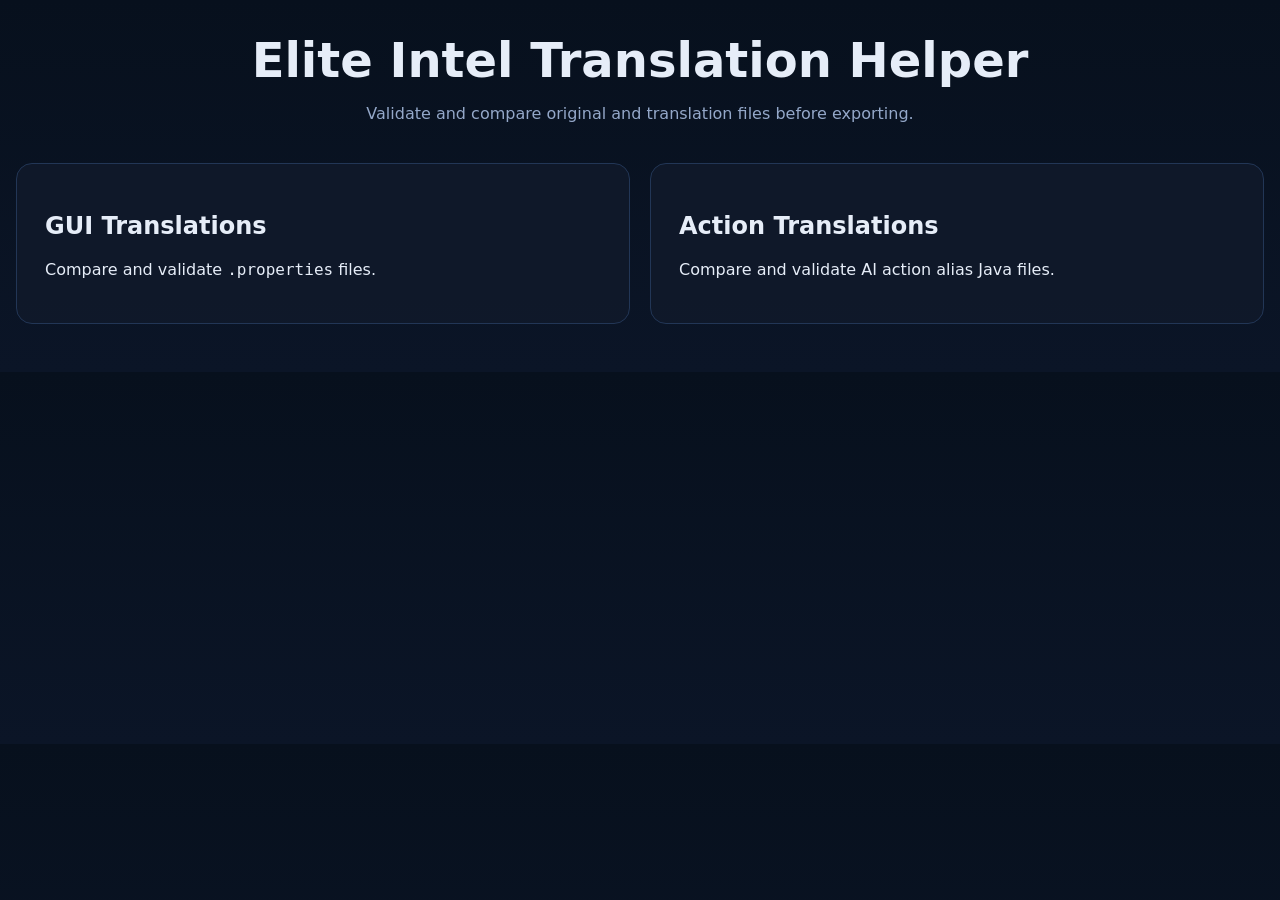
<file: web/index.html>
<!DOCTYPE html>
<html lang="en">
<head>
  <meta charset="UTF-8" />
  <meta name="viewport" content="width=device-width, initial-scale=1.0" />
  <title>Elite Intel Translation Helper</title>
  <link rel="stylesheet" href="./assets/styles.css" />
</head>
<body>
  <main class="home-shell">
    <header class="hero">
      <h1>Elite Intel Translation Helper</h1>
      <p>Validate and compare original and translation files before exporting.</p>
    </header>

    <section class="home-actions">
      <a class="home-card" href="./gui.html">
        <h2>GUI Translations</h2>
        <p>Compare and validate <code>.properties</code> files.</p>
      </a>

      <a class="home-card" href="./actions.html">
        <h2>Action Translations</h2>
        <p>Compare and validate AI action alias Java files.</p>
      </a>
    </section>
  </main>
</body>
</html>
</file>
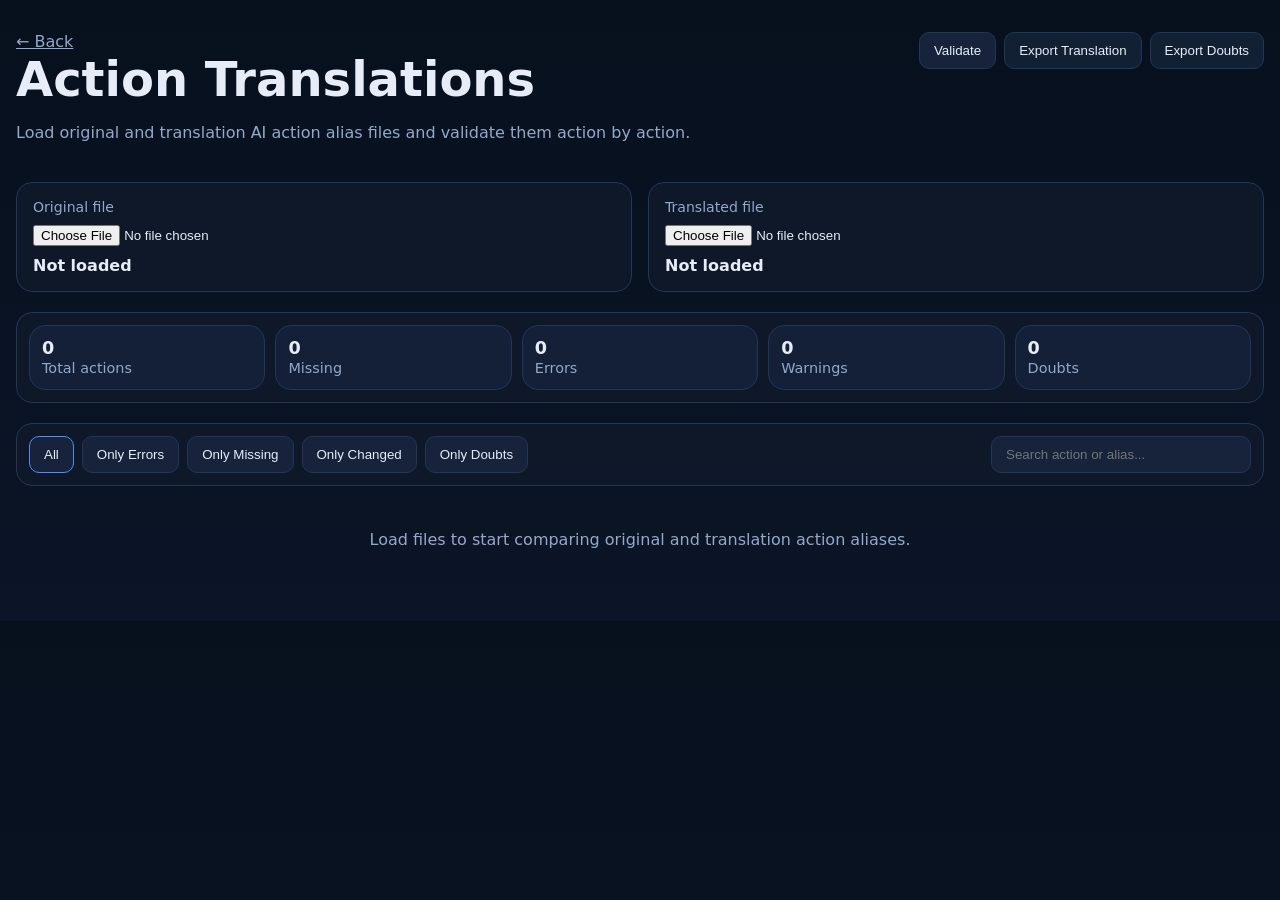
<file: web/actions.html>
<!DOCTYPE html>
<html lang="en">
<head>
  <meta charset="UTF-8" />
  <meta name="viewport" content="width=device-width, initial-scale=1.0" />
  <title>Action Translations</title>
  <link rel="stylesheet" href="./assets/styles.css" />
</head>
<body>
  <main class="page-shell" data-page="actions">
    <header class="page-header">
      <div>
        <a class="back-link" href="./index.html">← Back</a>
        <h1>Action Translations</h1>
        <p>Load original and translation AI action alias files and validate them action by action.</p>
      </div>
      <div class="header-actions">
        <button id="validateActionsButton" type="button">Validate</button>
        <button id="exportActionsButton" type="button" class="secondary">Export Translation</button>
        <button id="exportActionsDoubtsButton" type="button" class="secondary">Export Doubts</button>
      </div>
    </header>

    <section class="loader-grid">
      <label class="file-card" id="actionsOriginalCard">
        <span>Original file</span>
        <input id="actionsOriginalInput" type="file" accept=".java,text/plain" />
        <strong id="actionsOriginalName">Not loaded</strong>
      </label>
      <label class="file-card" id="actionsTranslatedCard">
        <span>Translated file</span>
        <input id="actionsTranslatedInput" type="file" accept=".java,text/plain" />
        <strong id="actionsTranslatedName">Not loaded</strong>
      </label>
    </section>

    <section class="summary-bar" id="actionsSummary"></section>

    <section class="toolbar">
      <div class="filter-group" id="actionsFilters">
        <button data-filter="all" class="active" type="button">All</button>
        <button data-filter="error" type="button">Only Errors</button>
        <button data-filter="missing" type="button">Only Missing</button>
        <button data-filter="changed" type="button">Only Changed</button>
        <button data-filter="doubt" type="button">Only Doubts</button>
      </div>
      <input id="actionsSearchInput" type="search" placeholder="Search action or alias..." />
    </section>

    <section class="cards-shell" id="actionsCards">
      <article class="empty-state card-empty">Load files to start comparing actions.</article>
    </section>
  </main>

  <script src="./assets/app.js"></script>
  <script src="./assets/parsers/actions-parser.js"></script>
  <script src="./assets/validators/actions-validator.js"></script>
  <script src="./assets/exporters/actions-exporter.js"></script>
  <script src="./assets/actions.js"></script>
</body>
</html>
</file>
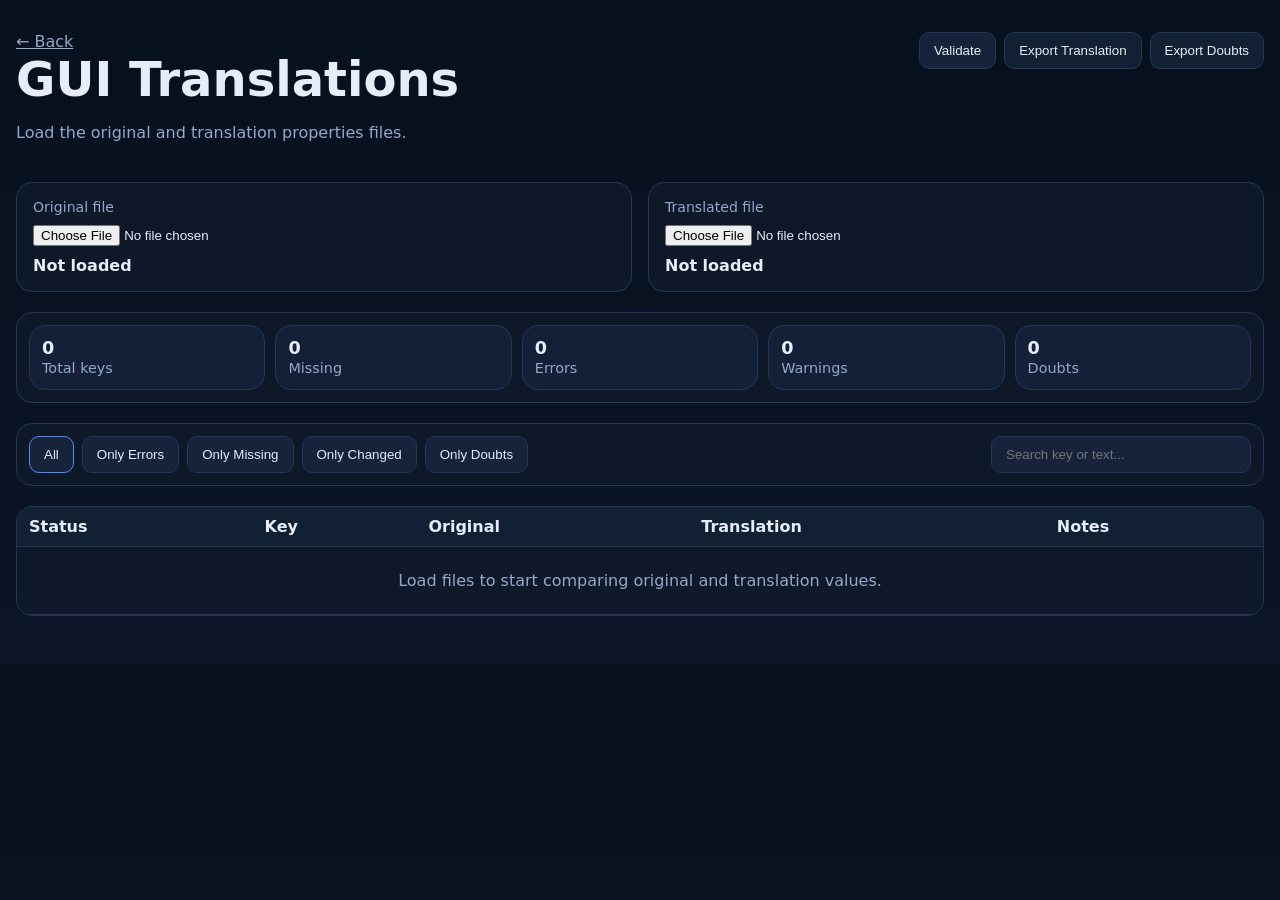
<file: web/gui.html>
<!DOCTYPE html>
<html lang="en">
<head>
  <meta charset="UTF-8" />
  <meta name="viewport" content="width=device-width, initial-scale=1.0" />
  <title>GUI Translations</title>
  <link rel="stylesheet" href="./assets/styles.css" />
</head>
<body>
  <main class="page-shell" data-page="gui">
    <header class="page-header">
      <div>
        <a class="back-link" href="./index.html">← Back</a>
        <h1>GUI Translations</h1>
        <p>Load the original and translation properties files.</p>
      </div>
      <div class="header-actions">
        <button id="validateGuiButton" type="button">Validate</button>
        <button id="exportGuiButton" type="button" class="secondary">Export Translation</button>
        <button id="exportGuiDoubtsButton" type="button" class="secondary">Export Doubts</button>
      </div>
    </header>

    <section class="loader-grid">
      <label class="file-card" id="guiOriginalCard">
        <span>Original file</span>
        <input id="guiOriginalInput" type="file" accept=".properties,text/plain" />
        <strong id="guiOriginalName">Not loaded</strong>
      </label>
      <label class="file-card" id="guiTranslatedCard">
        <span>Translated file</span>
        <input id="guiTranslatedInput" type="file" accept=".properties,text/plain" />
        <strong id="guiTranslatedName">Not loaded</strong>
      </label>
    </section>

    <section class="summary-bar" id="guiSummary"></section>

    <section class="toolbar">
      <div class="filter-group" id="guiFilters">
        <button data-filter="all" class="active" type="button">All</button>
        <button data-filter="error" type="button">Only Errors</button>
        <button data-filter="missing" type="button">Only Missing</button>
        <button data-filter="changed" type="button">Only Changed</button>
        <button data-filter="doubt" type="button">Only Doubts</button>
      </div>
      <input id="guiSearchInput" type="search" placeholder="Search key or text..." />
    </section>

    <section class="table-shell">
      <table>
        <thead>
          <tr>
            <th>Status</th>
            <th>Key</th>
            <th>Original</th>
            <th>Translation</th>
            <th>Notes</th>
          </tr>
        </thead>
        <tbody id="guiTableBody">
          <tr>
            <td colspan="5" class="empty-state">Load files to start comparing translations.</td>
          </tr>
        </tbody>
      </table>
    </section>
  </main>

  <script src="./assets/app.js"></script>
  <script src="./assets/parsers/properties-parser.js"></script>
  <script src="./assets/validators/properties-validator.js"></script>
  <script src="./assets/exporters/properties-exporter.js"></script>
  <script src="./assets/gui.js"></script>
</body>
</html>
</file>
<file: web/assets/styles.css>
:root {
  --bg: #09111f;
  --panel: #101a2b;
  --panel-2: #132038;
  --line: #223656;
  --text: #e6edf8;
  --muted: #94a8c9;
  --green: #1faa62;
  --yellow: #d8a031;
  --red: #d34f5b;
  --blue: #4d8dff;
}

* { box-sizing: border-box; }
body {
  margin: 0;
  font-family: Inter, system-ui, sans-serif;
  color: var(--text);
  background: linear-gradient(180deg, #07101d 0%, #0b1527 100%);
}

a { color: inherit; }
code { font-family: "SFMono-Regular", Consolas, monospace; }

.home-shell,
.page-shell {
  width: min(1440px, calc(100% - 32px));
  margin: 0 auto;
  padding: 32px 0 48px;
}

.hero,
.page-header {
  text-align: center;
  margin-bottom: 24px;
}

.hero h1,
.page-header h1 {
  margin: 0 0 8px;
  font-size: clamp(2rem, 4vw, 3rem);
}

.hero p,
.page-header p,
.back-link {
  color: var(--muted);
}

.page-header {
  display: flex;
  justify-content: space-between;
  align-items: flex-start;
  gap: 16px;
  text-align: left;
}

.header-actions,
.filter-group,
.toolbar {
  display: flex;
  gap: 8px;
  flex-wrap: wrap;
}

.home-actions {
  display: grid;
  gap: 20px;
  grid-template-columns: repeat(auto-fit, minmax(280px, 1fr));
  margin-top: 40px;
}

.home-card,
.file-card,
.summary-pill,
.card,
.table-shell,
.toolbar,
.summary-bar {
  background: rgba(16, 26, 43, 0.88);
  border: 1px solid var(--line);
  border-radius: 16px;
}

.home-card {
  text-decoration: none;
  padding: 28px;
  transition: transform .15s ease, border-color .15s ease;
}

.home-card:hover { transform: translateY(-2px); border-color: var(--blue); }

.loader-grid {
  display: grid;
  gap: 16px;
  grid-template-columns: repeat(auto-fit, minmax(240px, 1fr));
  margin-bottom: 20px;
}

.file-card {
  display: flex;
  flex-direction: column;
  gap: 10px;
  padding: 16px;
  cursor: pointer;
}

.file-card input { width: 100%; }
.file-card.ok { border-color: var(--green); }
.file-card.error { border-color: var(--red); }
.file-card.optional { opacity: .92; }

.summary-bar {
  display: grid;
  gap: 10px;
  grid-template-columns: repeat(auto-fit, minmax(150px, 1fr));
  padding: 12px;
  margin-bottom: 20px;
}

.summary-pill {
  padding: 12px;
  background: var(--panel-2);
}

.summary-pill strong { display: block; font-size: 1.1rem; }
.summary-pill span { color: var(--muted); font-size: .9rem; }

.toolbar {
  justify-content: space-between;
  align-items: center;
  padding: 12px;
  margin-bottom: 20px;
}

button,
input[type="search"] {
  border-radius: 10px;
  border: 1px solid var(--line);
  background: #16233b;
  color: var(--text);
  padding: 10px 14px;
}

button { cursor: pointer; }
button.active,
button:hover { border-color: var(--blue); }
button.secondary { background: #122033; }
input[type="search"] { min-width: 260px; }

.table-shell {
  overflow: auto;
}

table {
  width: 100%;
  border-collapse: collapse;
  min-width: 1100px;
}

th, td {
  border-bottom: 1px solid var(--line);
  padding: 10px 12px;
  vertical-align: top;
}

th {
  position: sticky;
  top: 0;
  background: #122033;
  text-align: left;
}

textarea,
.inline-input {
  width: 100%;
  min-height: 82px;
  resize: vertical;
  border: 1px solid var(--line);
  border-radius: 10px;
  background: #0f1a2d;
  color: var(--text);
  padding: 10px;
  font: inherit;
}

.notes-box {
  min-height: 60px;
}

.status-badge {
  display: inline-flex;
  align-items: center;
  gap: 6px;
  padding: 4px 10px;
  border-radius: 999px;
  font-size: .85rem;
  font-weight: 700;
}

.status-ok { background: rgba(31, 170, 98, .16); color: #6ce29f; }
.status-warning { background: rgba(216, 160, 49, .16); color: #f0c96d; }
.status-error { background: rgba(211, 79, 91, .16); color: #ff8891; }

.empty-state {
  padding: 24px;
  color: var(--muted);
  text-align: center;
}

.cards-shell {
  display: grid;
  gap: 16px;
}

.card {
  padding: 16px;
}

.card-header {
  display: flex;
  justify-content: space-between;
  align-items: center;
  gap: 12px;
  margin-bottom: 12px;
}

.card-grid {
  display: grid;
  grid-template-columns: repeat(3, 1fr);
  gap: 12px;
}

.card-grid .column {
  display: flex;
  flex-direction: column;
  gap: 8px;
}

.column label,
.file-card span,
.meta {
  color: var(--muted);
  font-size: .88rem;
}

.card textarea { min-height: 110px; }

.row-doubt { outline: 1px solid var(--yellow); outline-offset: -1px; }
.row-error { background: rgba(211, 79, 91, .08); }
.row-warning { background: rgba(216, 160, 49, .06); }

.checkbox-line {
  display: flex;
  align-items: center;
  gap: 8px;
  margin-top: 8px;
}

@media (max-width: 920px) {
  .page-header,
  .toolbar,
  .card-header,
  .card-grid {
    grid-template-columns: 1fr;
    display: grid;
  }

  .header-actions,
  .filter-group { justify-content: flex-start; }

  input[type="search"] { min-width: 100%; }
}
</file>
